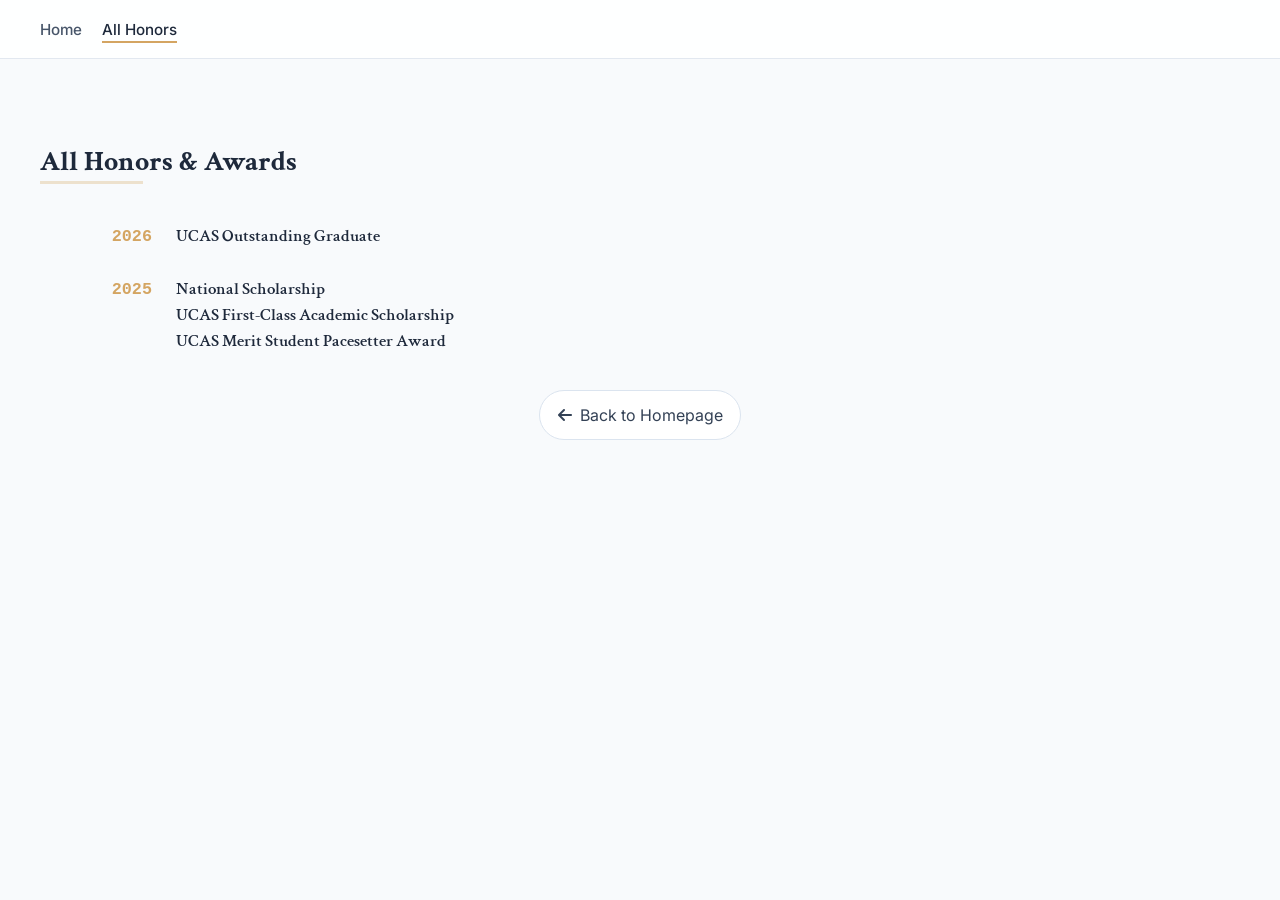
<file: pages/all-honors.html>
<!DOCTYPE html>
<html lang="en">
<head>
    <meta charset="UTF-8">
    <meta name="viewport" content="width=device-width, initial-scale=1.0">
    <title>All Honors & Awards - Your Name</title>
    <link rel="stylesheet" href="../styles.css">
    <link rel="stylesheet" href="https://cdnjs.cloudflare.com/ajax/libs/font-awesome/6.4.0/css/all.min.css">
</head>
<body>
    <nav class="top-nav">
        <ul class="nav-links" style="display:flex; gap:1.25rem; align-items:center; padding:1rem 1.25rem; max-width:1200px;; margin:0 auto;">
            <li><a href="../index.html" class="nav-item">Home</a></li>
            <li><a href="#" class="nav-item active">All Honors</a></li>
        </ul>
    </nav>

    <div class="content-container">
        <div class="main-wrapper">
            <main class="main-content">
                <section id="all-honors" class="section">
                    <h2 class="section-title">All Honors & Awards</h2>
                    <div class="content-block">
                        <div id="all-honors-container" class="honors-list"></div>
                        <div class="view-all-container">
                            <a href="../index.html" class="view-all-btn"><i class="fas fa-arrow-left"></i> Back to Homepage</a>
                        </div>
                    </div>
                </section>
            </main>
        </div>
    </div>

    <script src="../script.js"></script>
</body>
</html>
</file>
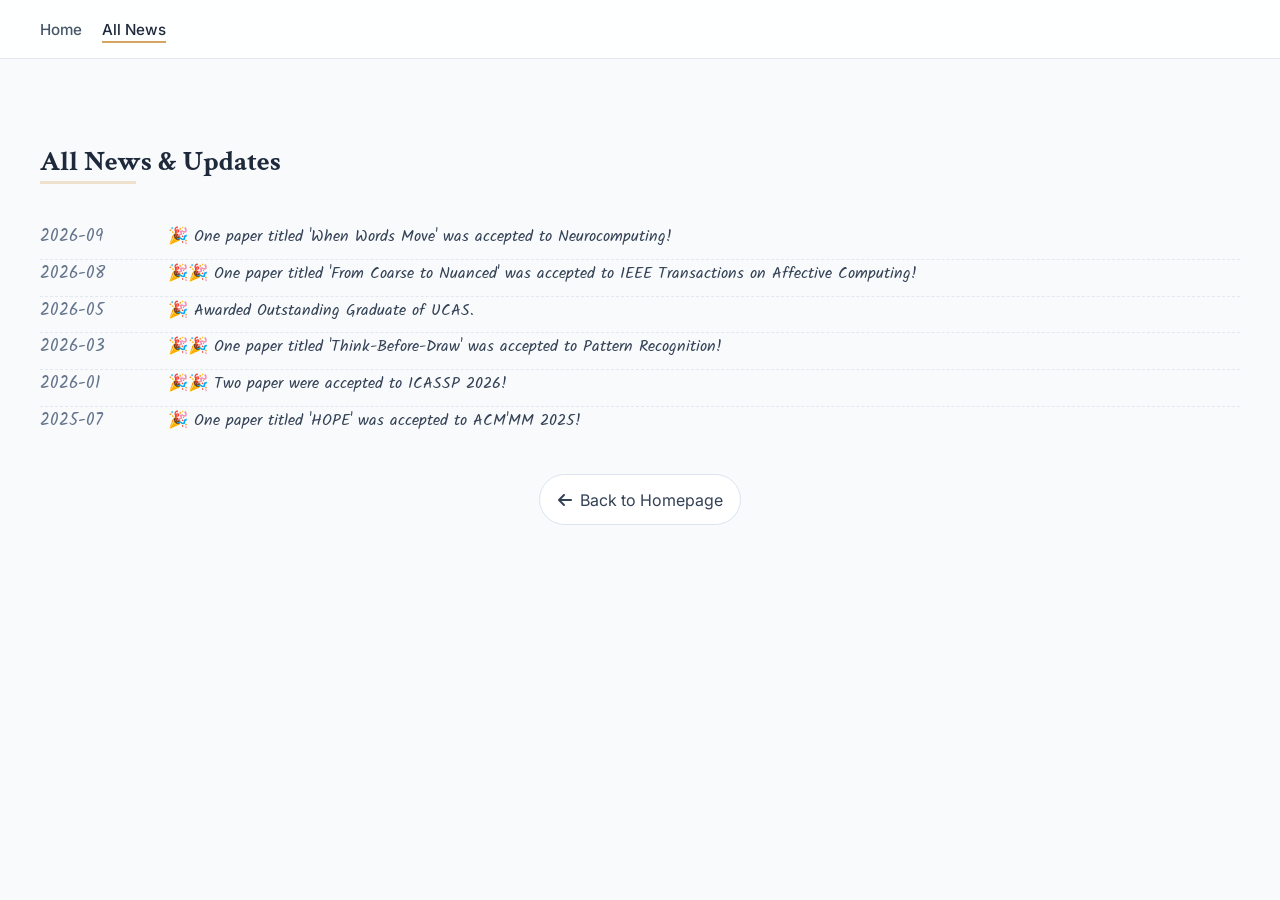
<file: pages/all-news.html>
<!DOCTYPE html>
<html lang="en">
<head>
    <meta charset="UTF-8">
    <meta name="viewport" content="width=device-width, initial-scale=1.0">
    <title>All News - Your Name</title>
    <link rel="stylesheet" href="../styles.css">
    <link rel="stylesheet" href="https://cdnjs.cloudflare.com/ajax/libs/font-awesome/6.4.0/css/all.min.css">
</head>
<body>
    <nav class="top-nav">
        <ul class="nav-links" style="display:flex; gap:1.25rem; align-items:center; padding:1rem 1.25rem; max-width:1200px;; margin:0 auto;">
            <li><a href="../index.html" class="nav-item">Home</a></li>
            <li><a href="#" class="nav-item active">All News</a></li>
        </ul>
    </nav>

    <div class="content-container">
        <div class="main-wrapper">
            <main class="main-content">
                <section id="all-news" class="section">
                    <h2 class="section-title">All News & Updates</h2>
                    <div class="content-block">
                        <div id="all-news-container" class="news-list"></div>
                        <div class="view-all-container">
                            <a href="../index.html" class="view-all-btn"><i class="fas fa-arrow-left"></i> Back to Homepage</a>
                        </div>
                    </div>
                </section>
            </main>
        </div>
    </div>

    <script src="../script.js"></script>
</body>
</html>
</file>
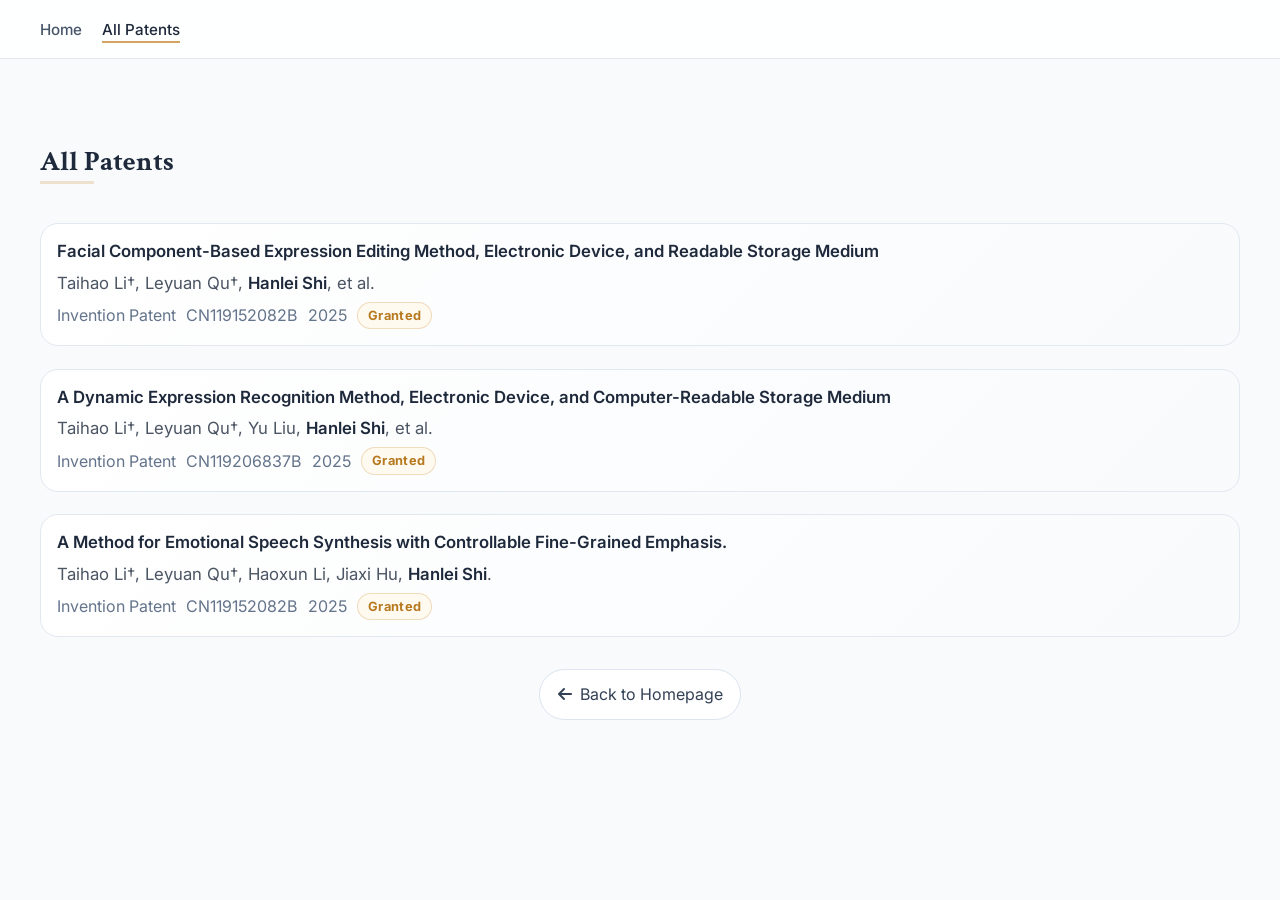
<file: pages/all-patents.html>
<!DOCTYPE html>
<html lang="en">
<head>
    <meta charset="UTF-8">
    <meta name="viewport" content="width=device-width, initial-scale=1.0">
    <title>All Patents - Hanlei Shi</title>
    <link rel="stylesheet" href="../styles.css">
    <link rel="stylesheet" href="https://cdnjs.cloudflare.com/ajax/libs/font-awesome/6.4.0/css/all.min.css">
</head>
<body>
    <nav class="top-nav">
        <ul class="nav-links" style="display:flex; gap:1.25rem; align-items:center; padding:1rem 1.25rem; max-width:1200px;; margin:0 auto;">
            <li><a href="../index.html" class="nav-item">Home</a></li>
            <li><a href="#" class="nav-item active">All Patents</a></li>
        </ul>
    </nav>

    <div class="content-container">
        <div class="main-wrapper">
            <main class="main-content">
                <section id="all-patents" class="section">
                    <h2 class="section-title">All Patents</h2>
                    <div class="content-block">
                        <div id="all-patents-container" class="patents-list"></div>
                        <div class="view-all-container">
                            <a href="../index.html" class="view-all-btn"><i class="fas fa-arrow-left"></i> Back to Homepage</a>
                        </div>
                    </div>
                </section>
            </main>
        </div>
    </div>

    <script src="../script.js"></script>
</body>
</html>
</file>
<file: styles.css>
@import url('https://fonts.googleapis.com/css2?family=Crimson+Text:ital,wght@0,400;0,600;0,700;1,400&family=Inter:wght@300;400;500;600;700&family=Kalam:wght@300;400;700&display=swap');

html {
    font-size: 16px;
}

body {
    font-family: 'Inter', sans-serif;
    color: #0f172a;
    background-color: #f8fafc;
    font-size: 1rem;
    line-height: 1.65;
    margin: 0;
}

h1, h2, h3, h4, h5, h6 {
    font-family: 'Crimson Text', serif;
}

a {
    color: inherit;
}

.font-serif {
    font-family: 'Crimson Text', serif;
}

.font-sans {
    font-family: 'Inter', sans-serif;
}

.glass {
    background: rgba(255, 255, 255, 0.85);
    backdrop-filter: blur(12px);
    -webkit-backdrop-filter: blur(12px);
    border-bottom: 1px solid rgba(255, 255, 255, 0.3);
    box-shadow: 0 4px 30px rgba(0, 0, 0, 0.03);
}

.top-nav {
    background: rgba(255, 255, 255, 0.92);
    border-bottom: 1px solid #e2e8f0;
}

.nav-links {
    list-style: none;
    margin: 0;
    padding: 0;
}

.nav-item {
    position: relative;
    font-size: 0.95rem;
    font-weight: 500;
    color: #475569;
    transition: color 0.2s;
    text-decoration: none;
}

.nav-item:hover,
.nav-item.active {
    color: #1e293b;
}

.nav-item::after {
    content: '';
    position: absolute;
    width: 0;
    height: 2px;
    bottom: -4px;
    left: 0;
    background-color: #d4a562;
    transition: width 0.3s ease;
}

.nav-item:hover::after,
.nav-item.active::after {
    width: 100%;
}

.profile-image-container {
    position: relative;
    z-index: 10;
}

section {
    position: relative;
}

.section-header h2,
.section-title {
    position: relative;
    display: inline-block;
}

.section-header h2::after,
.section-title::after {
    content: '';
    position: absolute;
    bottom: 2px;
    left: 0;
    width: 40%;
    height: 3px;
    background-color: rgba(212, 165, 98, 0.3);
    z-index: -1;
}

.grid-layout {
    display: grid;
    grid-template-columns: 1fr;
    gap: 2rem;
}

@media (min-width: 1024px) {
    .grid-layout {
        grid-template-columns: 260px 1fr;
        gap: 2.5rem;
        align-items: start;
    }
}

.contact-card {
    transition: all 0.3s ease;
}

.contact-card:hover {
    transform: translateY(-2px);
    box-shadow: 0 10px 15px -3px rgba(0, 0, 0, 0.1), 0 4px 6px -2px rgba(0, 0, 0, 0.05);
    border-color: #cbd5e1;
}

::-webkit-scrollbar {
    width: 8px;
}

::-webkit-scrollbar-track {
    background: #f1f5f9;
}

::-webkit-scrollbar-thumb {
    background: #cbd5e1;
    border-radius: 4px;
}

::-webkit-scrollbar-thumb:hover {
    background: #94a3b8;
}

.text-accent {
    color: #d4a562;
}

.bg-accent {
    background-color: #d4a562;
}

.border-accent {
    border-color: #d4a562;
}

.hover\:text-accent:hover {
    color: #d4a562;
}

details summary {
    cursor: pointer;
    transition: all 0.2s cubic-bezier(0.4, 0, 0.2, 1);
    text-align: justify;
}

.formal-font {
    font-family: 'Times New Roman', Times, serif;
    font-size: 1.05rem;
    line-height: 1.75;
}

.link-highlight {
    color: #b7791f;
    text-decoration: none;
    border-bottom: 1px solid rgba(212, 165, 98, 0.35);
}

.link-highlight:hover {
    color: #8b5e2b;
}

.social-btn {
    width: 2.25rem;
    height: 2.25rem;
    display: inline-flex;
    align-items: center;
    justify-content: center;
    border-radius: 999px;
    border: 1px solid #e2e8f0;
    color: #475569;
    background: #ffffff;
    text-decoration: none;
    transition: all 0.2s ease;
    box-shadow: 0 6px 18px -16px rgba(15, 23, 42, 0.55);
}

.social-btn:hover {
    border-color: rgba(212, 165, 98, 0.5);
    color: #b7791f;
    transform: translateY(-1px);
}

.timeline-item {
    align-items: flex-start;
}

.school-logo-container {
    box-sizing: border-box;
}

.content-container {
    max-width: 1200px;
    margin: 0 auto;
    padding: 5rem 1.25rem 2.5rem;
}

.main-wrapper {
    width: 100%;
}

.main-content {
    width: 100%;
}

.section {
    background: transparent;
}

.section-title {
    font-size: 1.75rem;
    font-weight: 700;
    color: #1e293b;
    margin: 0 0 0.85rem;
}

.subtitle-text {
    font-size: 1.05rem;
    color: #64748b;
    margin-left: 0.5rem;
}

.content-block {
    margin-top: 1.5rem;
}

.view-all-container {
    margin-top: 2rem;
    display: flex;
    justify-content: center;
}

.view-all-btn {
    display: inline-flex;
    align-items: center;
    gap: 0.5rem;
    font-size: 1rem;
    padding: 0.7rem 1.1rem;
    border-radius: 999px;
    border: 1px solid #dbe4ef;
    background: #ffffff;
    color: #334155;
    text-decoration: none;
    transition: all 0.2s ease;
}

.view-all-btn:hover {
    border-color: rgba(212, 165, 98, 0.55);
    color: #b7791f;
    background: #fffaf0;
}

.publication-filters {
    display: flex;
    flex-wrap: wrap;
    gap: 0.75rem;
    margin: 1rem 0 0;
}

.filter-link {
    display: inline-flex;
    align-items: center;
    gap: 0.45rem;
    padding: 0.55rem 0.95rem;
    border-radius: 999px;
    border: 1px solid #dbe4ef;
    background: #ffffff;
    color: #475569;
    font-size: 1rem;
    text-decoration: none;
    transition: all 0.2s ease;
}

.filter-link:hover,
.filter-link.active {
    background: #1e293b;
    border-color: #1e293b;
    color: #ffffff;
}

.empty-state {
    text-align: center;
    color: #64748b;
    padding: 2rem 0;
}

.pub-year-group {
    margin-bottom: 2rem;
}

.pub-year-header {
    font-family: 'Inter', sans-serif;
    font-size: 1.25rem;
    font-weight: 700;
    font-style: italic;
    letter-spacing: 0.05em;
    color: #1e293b;
    margin-bottom: 1rem;
    border-bottom: 2px solid #e2e8f0;
    padding-bottom: 0.25rem;
    display: inline-block;
}

.pub-list-ul {
    list-style: none;
    padding-left: 0;
    margin: 0;
    display: flex;
    flex-direction: column;
    gap: 1.4rem;
}

.pub-list-item {
    display: flex;
    gap: 1.1rem;
    align-items: flex-start;
    padding: 1rem;
    border: 1px solid #e2e8f0;
    border-radius: 18px;
    background: linear-gradient(135deg, #ffffff 0%, #f8fafc 100%);
    transition: border-color 0.25s ease, background-color 0.25s ease;
    line-height: 1.5;
}

.pub-list-item:hover {
    border-color: rgba(212, 165, 98, 0.55);
}

.pub-content-wrapper {
    width: 100%;
    flex: 1 1 auto;
}

.pub-line-1 {
    display: flex;
    flex-wrap: wrap;
    align-items: center;
    gap: 0.55rem;
    font-size: 1rem;
    margin-bottom: 0.45rem;
}

.pub-title-text {
    font-weight: 600;
    color: #1e293b;
    font-size: 1.05rem;
    line-height: 1.4;
    flex: 0 1 auto;
}

.pub-line-2 {
    font-size: 1.05rem;
    color: #4b5563;
    margin-bottom: 0.35rem;
}

.pub-line-2 strong,
.pub-line-2 b {
    color: #1e293b;
    font-weight: 600;
}

.pub-line-3 {
    font-size: 1rem;
    color: #64748b;
    display: flex;
    flex-wrap: wrap;
    align-items: center;
    gap: 0.35rem;
}

.pub-line-4 {
    display: flex;
    flex-wrap: wrap;
    gap: 0.45rem;
    margin-top: 0.45rem;
}

.pub-link-btn {
    display: inline-block;
    font-size: 0.88rem;
    font-weight: 600;
    padding: 0.28rem 0.75rem;
    border: 1px solid #dbe4ef;
    border-radius: 999px;
    color: #475569;
    text-decoration: none;
    transition: all 0.2s;
    background-color: #ffffff;
    box-shadow: 0 8px 16px -14px rgba(15, 23, 42, 0.45);
}

.pub-link-btn:hover {
    border-color: rgba(212, 165, 98, 0.55);
    color: #b7791f;
    background-color: #fffaf0;
}

.pub-link-btn.is-placeholder {
    color: #94a3b8;
    border-style: dashed;
    background-color: #f8fafc;
    cursor: default;
}

.pub-venue-tag {
    display: inline-flex;
    align-items: center;
    justify-content: center;
    padding: 0.28rem 0.8rem;
    border-radius: 999px;
    border: 1px solid rgba(148, 163, 184, 0.28);
    background: rgba(255, 255, 255, 0.96);
    font-size: 0.88rem;
    font-weight: 700;
    letter-spacing: 0.04em;
    white-space: nowrap;
}

.pub-venue-inline-tag {
    padding: 0.2rem 0.62rem;
    font-size: 0.8rem;
    letter-spacing: 0.025em;
}

.tag-conference {
    color: #b7791f;
    border-color: rgba(212, 165, 98, 0.36);
    background: #fffaf0;
}

.tag-under-review {
    color: #2563eb;
    border-color: rgba(37, 99, 235, 0.22);
    background: #eff6ff;
}

.pub-badge-highlight {
    display: inline-block;
    background-color: #ef4444;
    color: #ffffff;
    font-size: 0.85rem;
    font-weight: 700;
    padding: 0.2rem 0.55rem;
    border-radius: 999px;
    line-height: 1.2;
}

.pub-list-item.with-thumbnail-expanded {
    display: flex;
}

.pub-thumbnail-box {
    width: 220px;
    aspect-ratio: 16 / 9;
    flex-shrink: 0;
    order: -1;
    position: relative;
    border-radius: 14px;
    overflow: hidden;
    background: linear-gradient(180deg, #f8fafc 0%, #eef2f7 100%);
    border: 1px solid rgba(226, 232, 240, 0.9);
    padding: 0.35rem;
}

.pub-thumbnail-box img {
    width: 100%;
    height: 100%;
    display: block;
    border-radius: 10px;
    object-fit: contain;
    background: #ffffff;
}

.news-item {
    display: grid;
    grid-template-columns: 6.5rem 1fr;
    gap: 1.5rem;
    align-items: baseline;
    padding-bottom: 0.5rem;
    border-bottom: 1px dashed #e2e8f0;
}

.news-item:last-child {
    border-bottom: none;
}

.news-date {
    font-family: 'Kalam', cursive;
    font-weight: 400;
    font-size: 1.05rem;
    color: #64748b;
    white-space: nowrap;
}

.news-content {
    font-family: 'Kalam', cursive;
    font-size: 1.02rem;
    color: #334155;
    line-height: 1.6;
}

.news-content a {
    color: #b7791f;
    text-decoration: none;
}

.honor-item {
    display: grid;
    grid-template-columns: 7rem 1fr;
    gap: 1.5rem;
    align-items: baseline;
    margin-bottom: 1.5rem;
}

.honor-year {
    font-family: 'Courier New', Courier, monospace;
    font-weight: 700;
    font-size: 1.05rem;
    color: #d4a562;
    text-align: right;
    white-space: nowrap;
}

.honor-content h3 {
    font-size: 1.05rem;
    font-weight: 600;
    color: #1e293b;
    margin: 0 0 0.2rem;
    line-height: 1.55;
}

.honor-content p {
    margin: 0;
    color: #475569;
    font-size: 1.05rem;
}

.patent-item .pub-line-3 {
    gap: 0.65rem;
}

.timeline-content h3 {
    font-size: 1.05rem;
}

.timeline-content p {
    font-size: 1.05rem;
}

@media (max-width: 640px) {
    .content-container {
        padding-top: 5rem;
    }

    .news-item,
    .honor-item {
        grid-template-columns: 1fr;
        gap: 0.4rem;
    }

    .honor-year {
        text-align: left;
    }

    .pub-list-item,
    .pub-list-item.with-thumbnail-expanded {
        flex-direction: column;
    }

    .pub-thumbnail-box {
        width: 100%;
        max-width: none;
    }

    .publication-filters {
        flex-direction: column;
        align-items: stretch;
    }
}
</file>
